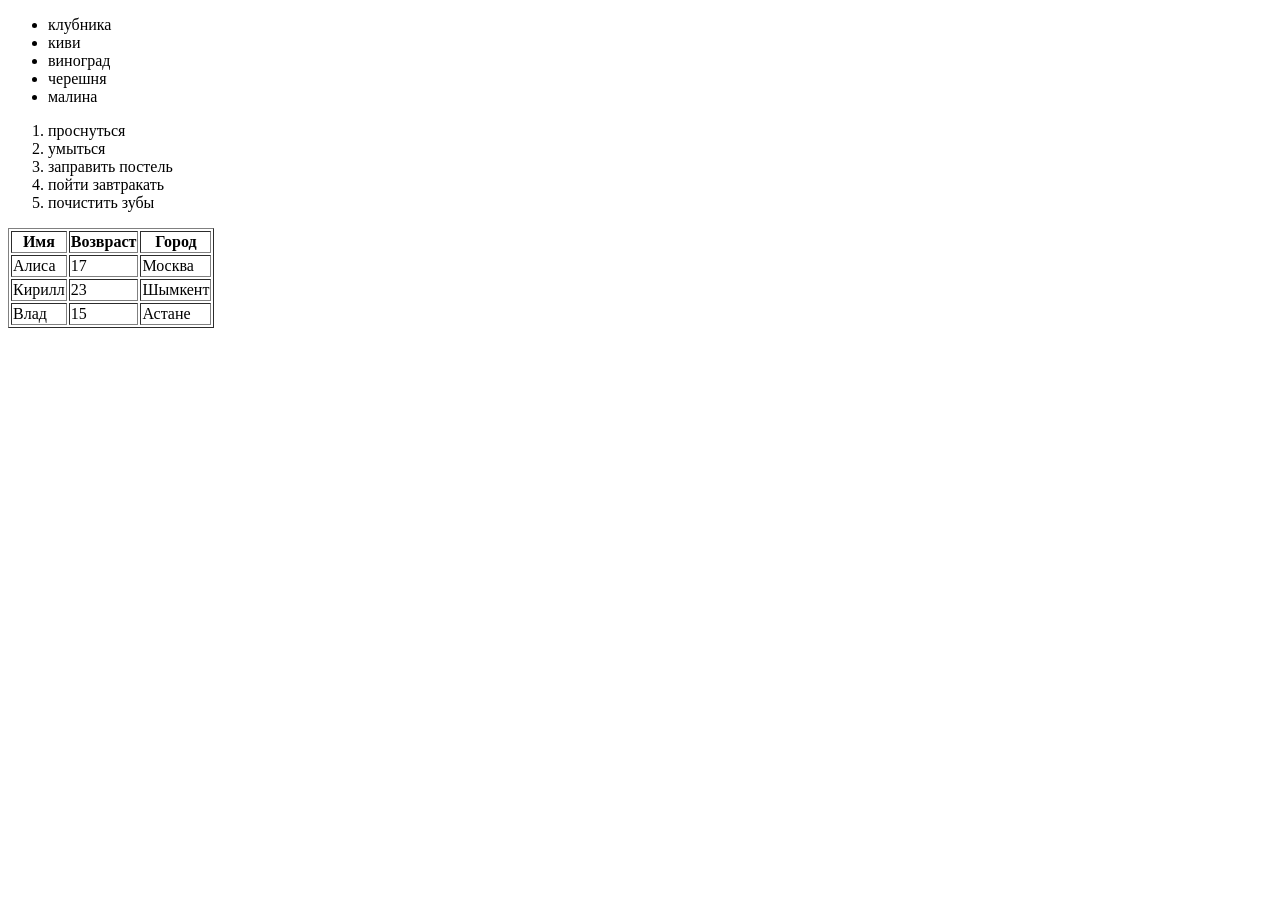
<file: lol.html>
<!DOCTYPE html>
<html lang="en">
<head>

    <title>Document</title>
</head>
<body>
    <ul>
        <li>клубника</li>
        <li>киви</li>
        <li>виноград</li>
        <li>черешня</li>
        <li>малина</li>
    </ul>

    <ol>
        <li>проснуться</li>
        <li>умыться</li>
        <li>заправить постель</li>       
        <li>пойти завтракать</li>
        <li>почистить зубы</li>
    </ol>

    <table border="1">
        <tr>
            <th>Имя</th>
            <th>Возвраст</th>
            <th>Город</th>
        </tr>
        <tr>
            <td>Алиса</td>
            <td>17</td>
            <td>Москва</td>
        </tr>
        <tr>
            <td>Кирилл</td>
            <td>23</td>
            <td>Шымкент</td>
        </tr>
        <tr>
            <td>Влад</td>
            <td>15</td>
            <td>Астане</td>
        </tr>
    </table>
</body>
</html>
</file>
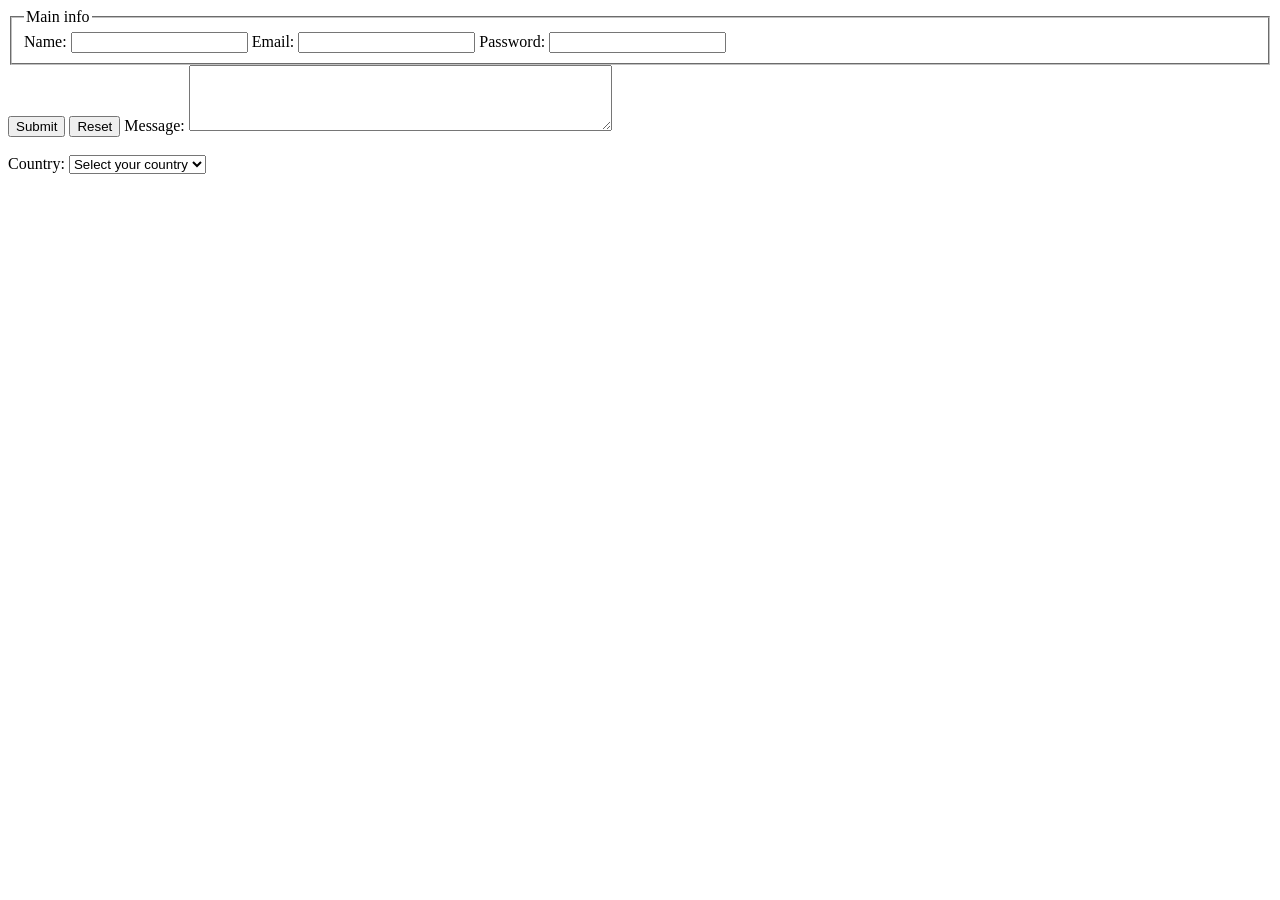
<file: qwerty.html>
<!DOCTYPE html>
<html lang="en">
<head>
   <meta charset="UTF-8">
   <meta name="viewport" content="width=device-width, initial-scale=1.0">
   <title>Form Elements</title>
</head>
<body>
   <form action="/submit" method="post">
       <fieldset>
           <legend>Main info</legend>
       <label for="name">Name:</label>
       <input type="text" id="name" name="name" required>
  

    <label for="email">Email:</label>
    <input type="email" id="email" name="email" required>


    <label for="password">Password:</label>
    <input type="password" id="password" name="password" required>
</fieldset>
    <button type="submit">Submit</button>
    <button type="reset">Reset</button>
    <label for="message">Message:</label>
    <textarea id="message" name="message" rows="4" cols="50"></textarea><br><br>

    <label for="country">Country:</label>
    <select id="country" name="country" required>
        <option value="">Select your country</option>
        <option value="us">United States</option>
        <option value="ca">Canada</option>
        <option value="uk">United Kingdom</option>
        <option value="au">Australia</option>
        <option value="kz">Kazakstan</option>
    </select>

   </form>
</body>
</html>
</file>
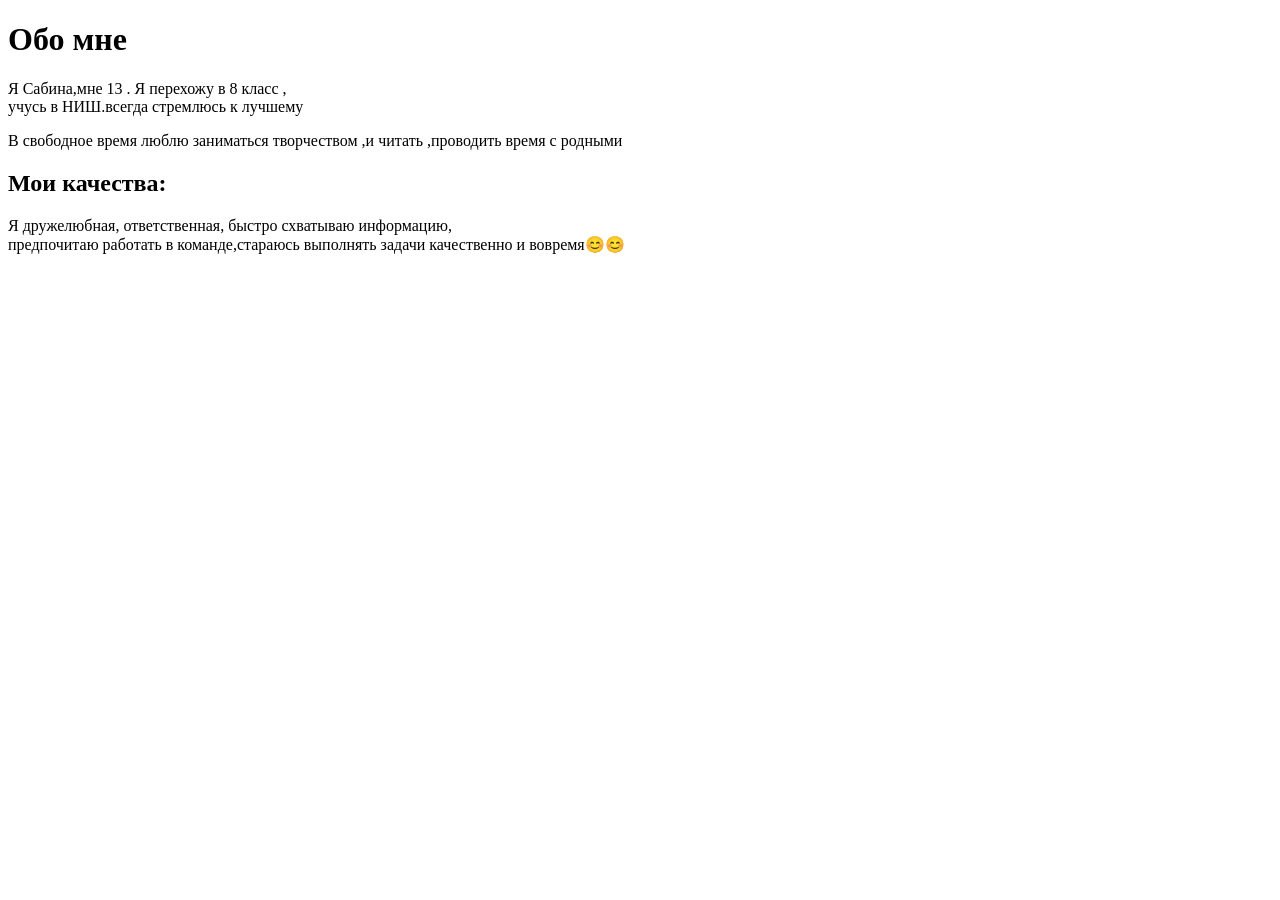
<file: projjectt/main.html>
<!DOCTYPE html>
<html lang="en">
<head>
   <meta charset="UTF-8">
   <meta name="viewport" content="width=device-width, initial-scale=1.0">
   <title>Resume</title> 
</head>
<body>
<h1> Обо мне </h1>
<p>Я Сабина,мне 13 . Я перехожу в 8 класс ,<br>учусь в НИШ.всегда стремлюсь к лучшему</p>
<p>В свободное время люблю заниматься творчеством ,и читать ,проводить время с родными</p>
<h2>Мои качества: </h2>
<p>Я дружелюбная, ответственная, быстро схватываю информацию,<br>предпочитаю работать в команде,стараюсь выполнять задачи качественно и вовремя😊😊 </p>
   
</body>
</html>
</file>
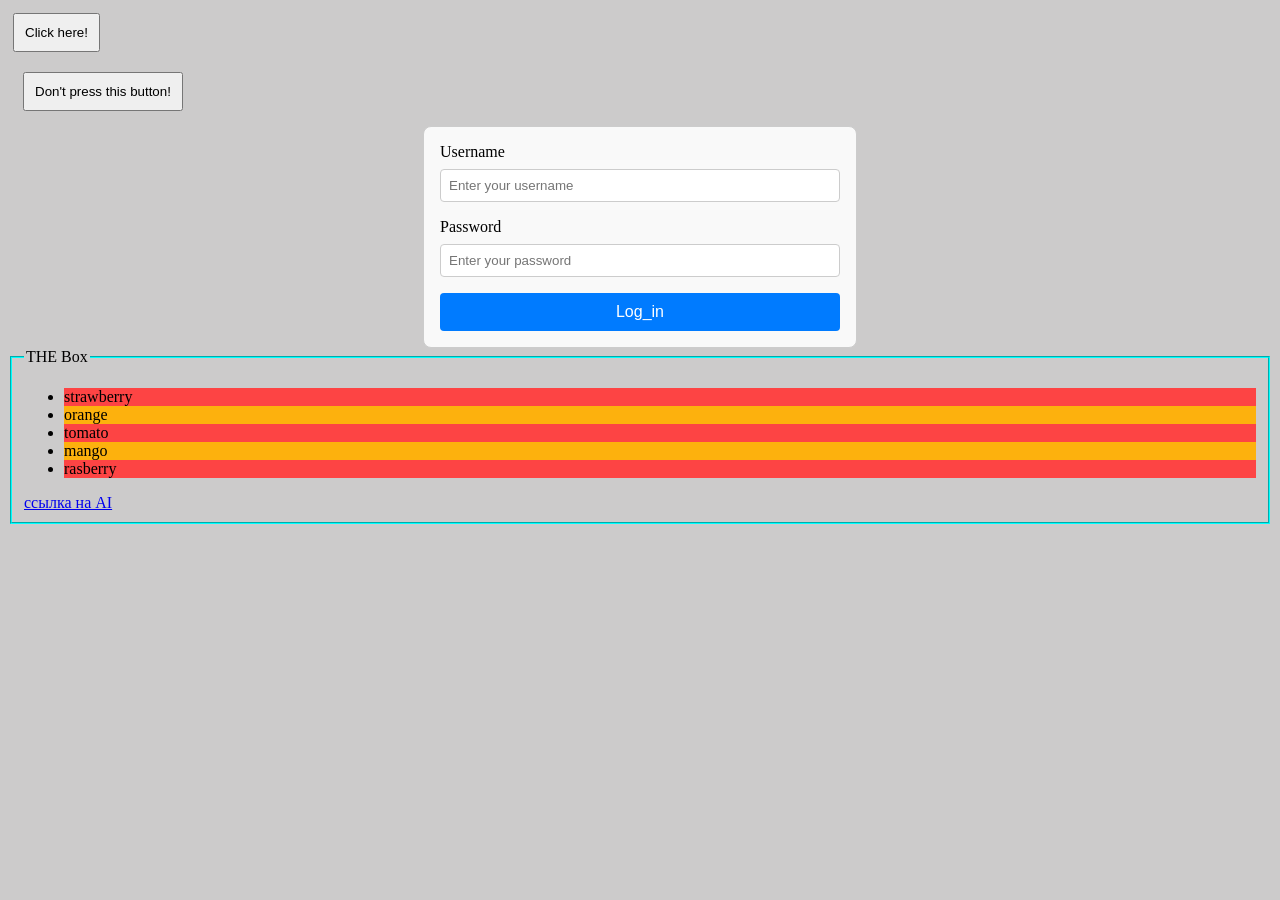
<file: Sabina/-.html>
<!DOCTYPE html>
<html lang="en">
<head>
    <meta charset="UTF-8">
    <meta http-equiv="X-UA-Compatible" content="IE=edge">
    <meta name="viewport" content="width=device-width, initial-scale=1.0">
    <title>Document</title>
    <link rel="stylesheet" href="+.css">
</head>
<body>
    <button class="button">Click here!</button>
    <button class="class">Don't press this button!</button>
    <form class="form">
        <label for="username" class="form__label">Username</label>
        <input type="text" id="username" class="form__input" placeholder="Enter your username">
       
        <label for="password" class="form__label">Password</label>
        <input type="password" id="password" class="form__input" placeholder="Enter your password">
       
        <button type="submit" class="form__button">Log_in</button>
    </form>
    <div>
        <fieldset class="box">
            <legend> THE Box</legend>
        <ul>
            <li class="list-item" >strawberry</li>
            <li class="list-item">orange</li>
            <li class="list-item">tomato</li>
            <li class="list-item">mango</li>
            <li class="list-item" >rasberry</li>
        </ul>
        <a class="link"href="https://gemini.google.com/" target="_blank">ссылка на AI</a>
        </fieldset>
    </div>
</body>
</html>
</file>
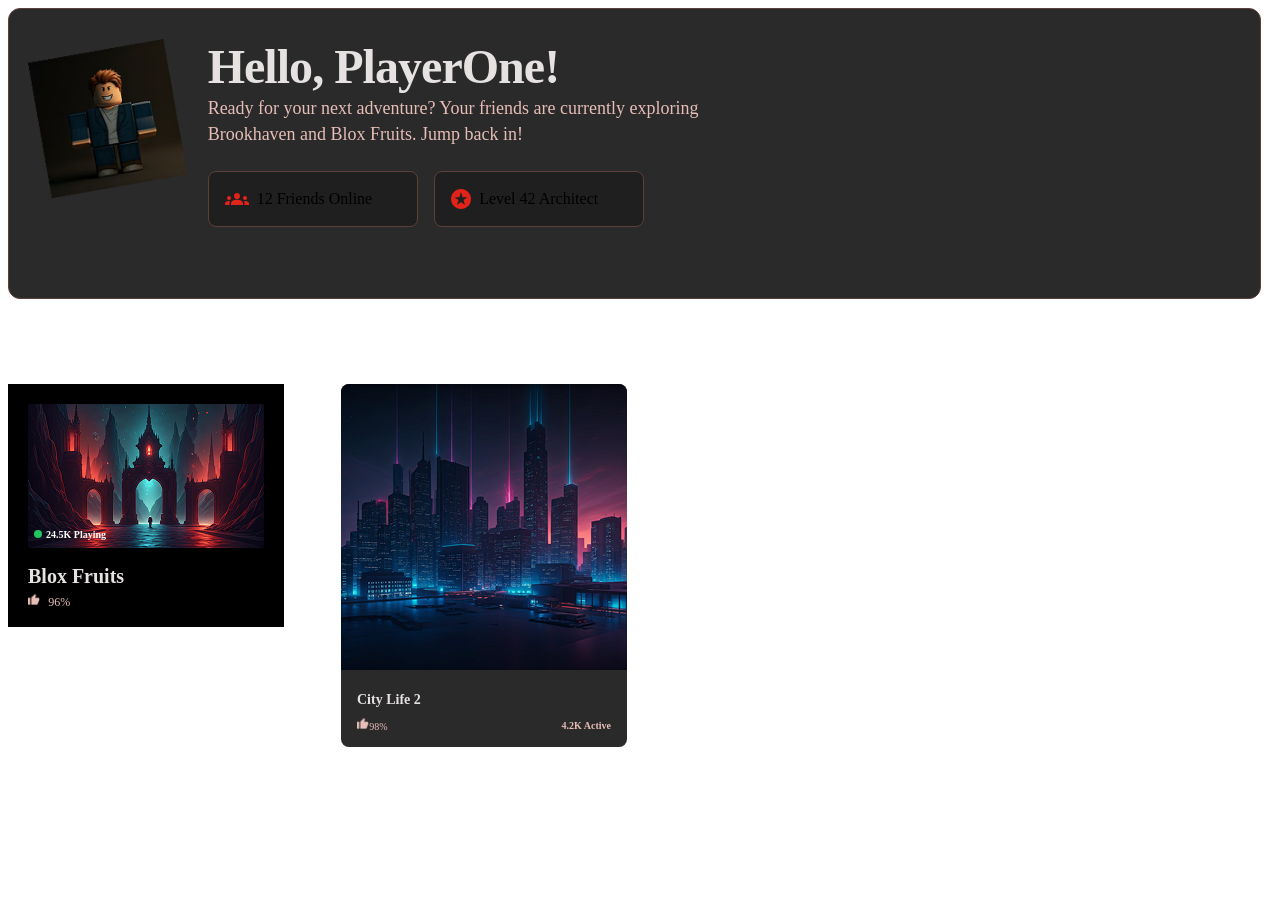
<file: Sabina/cards.html>
<!DOCTYPE html>
<html lang="en">

<head>
    <meta charset="UTF-8">
    <meta name="viewport" content="width=device-width, initial-scale=1.0">
    <title>Cards</title>
    <link rel="stylesheet" href="styling.css" />
</head>

<body>
    <!--card 1-->
    <div class="card">
        <img class="Avatar" src="./pictures/Large avatar profile.png" alt="AvatarProfile" width="160.01" height="160">
        <div class="badge">
            <div class="title">Hello, PlayerOne!</div>
            <div class="text">Ready for your next adventure? Your friends are currently exploring
                Brookhaven and Blox Fruits. Jump back in!</div>
            <div class="bottons">
                <div class="btn1">
                    <img src="./pictures/Icon (4).svg" alt="Logo" width="24" height="12">
                    <div>12 Friends Online</div>
                </div>
                <div class="btn2">
                    <img src="./pictures/Icon (5).svg" alt="Logo" width="20" height="20">
                    <div>Level 42 Architect</div>
                </div>
            </div>
        </div>
    </div>
    <div class="div2">
        <!--card 2-->
        <div class="card2">
            <div class="div">
                <img class="picture"
                    src="./pictures/BigImage(1).png"
                    alt="BackroundPicture" width="236" height="144">
                <div class="box">
                    <img class="image" src="./pictures/Background.svg" alt="BackroundImage" width="8" height="8">
                    <div class="text1">24.5K Playing</div>
                </div>
            </div>
            <div class="box2">
                <div class="text2">Blox Fruits</div>
                <div class="percents"><img class="image" src="./pictures/Icon.png" alt="Icon" width="12.25" height="11.67">96%</div>
            </div>
        </div>
        <!--card 3-->
        <div class="card3">
            <div class="container">
                <div class="div1">
                    <img class="picture2"
                        src="./pictures/BigImage(2).png"
                        alt="BackroundPicture" width="286" height="286">
                </div>

                <div class="title1">City Life 2</div>
                <div class="Iconic">
                    <div class="percents2"><img class="Icon2" src="./pictures/Icon.png" alt="Icon" width="12.25" height="11.67">98%</div>
                    <div class="text3">4.2K Active</div>
                </div>
            </div>
        </div>
    </div>
</body>

</html>
</file>
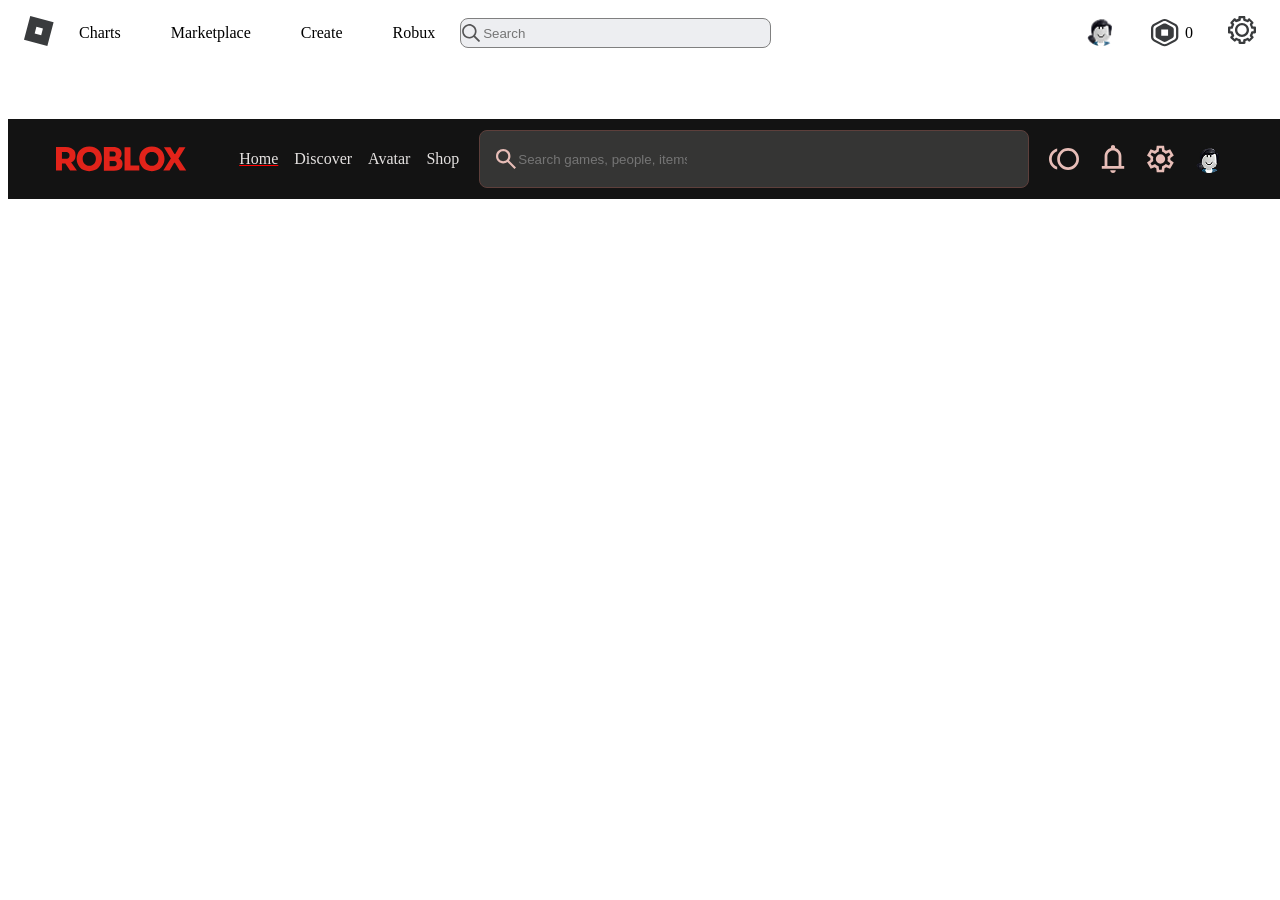
<file: Sabina/document.html>
<!DOCTYPE html>
<html lang="en">

<head>
    <meta charset="UTF-8">
    <meta name="viewport" content="width=device-width, initial-scale=1.0">
    <title>Document</title>
    <link rel="stylesheet" href="styles.css" />
</head>

<body>
    <header>
        <div class="header-block">
            <div class="container">
                <img src="./headers/image (1).svg" alt="Logo" width="30" height="30">
            </div>
                <nav class="nav">
                    <a href="#">Charts</a>
                    <a href="#">Marketplace</a>
                    <a href="#">Create</a>
                    <a href="#">Robux</a>
                </nav>
            <div class="search">
                <img class="search-logo" src="./headers/Image.svg" alt="Logo" width="20" height="20">
                <input type="text" placeholder="Search">
            </div>
        </div>
         <div class="container2">
            <img class="search-logo" src="./headers/noFilter 1.png" alt="Logo" width="30" height="30">
           <div class="Robux"> <img class="search-logo" src="./headers/robux_28_light.svg" alt="Logo" width="28" height="28">0 </div>
            <img class="search-logo" src="./headers/settings_1_.svg" alt="Logo" width="28" height="28">
        </div>
    </header>
    <header class="header2">
        <div class="header-block2">
        <div class="container3" >
            <img src="./headers/Text.svg" alt="Logo" width="131.2" height="40">
        </div>
       <nav class="nav2">
                    <a href="#" class="active">Home</a>
                    <a href="#">Discover</a>
                    <a href="#">Avatar</a>
                    <a href="#">Shop</a>
                </nav>
                 <div class="search2">
                <img class="search-logo" src="./headers/Icon.svg" alt="Logo" width="20" height="20">
                <input type="text" placeholder="Search games, people, items...">
            </div>   
         <div class="container4">
            <img class="search-logo" src="./headers/Icon (1).svg" alt="Logo" width="30" height="30">
           <img class="search-logo" src="./headers/Icon (2).svg" alt="Logo" width="28" height="28">
            <img class="search-logo" src="./headers/Icon (3).svg" alt="Logo" width="28" height="28">
             <img class="search-logo" src="./headers/noFilter 1.png" alt="Logo" width="28" height="28">
        </div>    
    </div>
    </header>
</body>

</html>
</file>
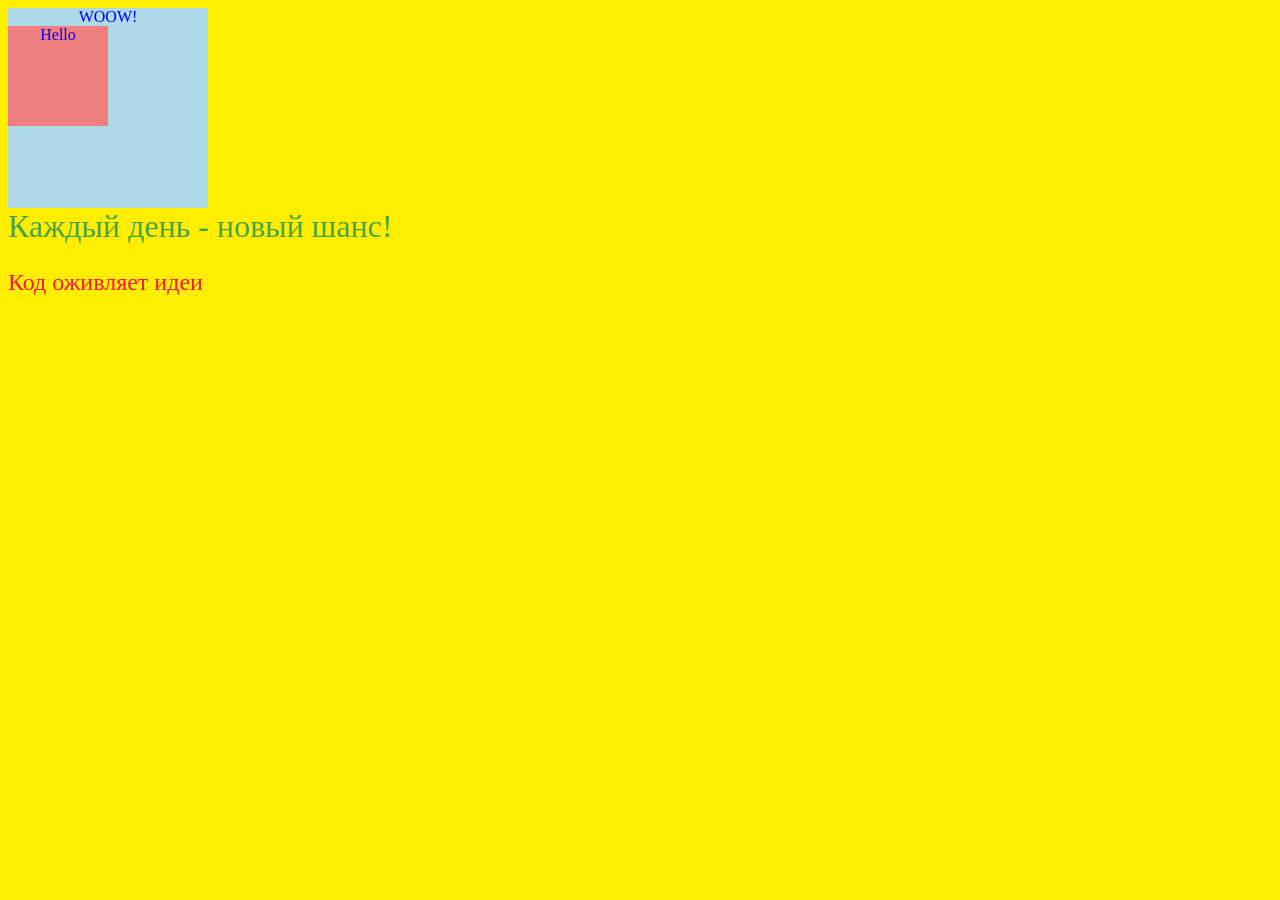
<file: Sabina/echo.html>
<!DOCTYPE html>
<html lang="en">

<head>
    <meta charset="UTF-8">
    <meta http-equiv="X-UA-Compatible" content="IE=edge">
    <meta name="viewport" content="width=device-width, initial-scale=1.0">
    <title>Document</title>
    <link rel="stylesheet" href="glow.css">
</head>

<body>
    <div class="box">WOOW!
        <div class="box1"> Hello </div>
    </div>
    <div class="text">Каждый день - новый шанс!
        <p class="text1">Код оживляет идеи</p>
    </div>
    <div class="XD"></div>
</body>

</html>
</file>
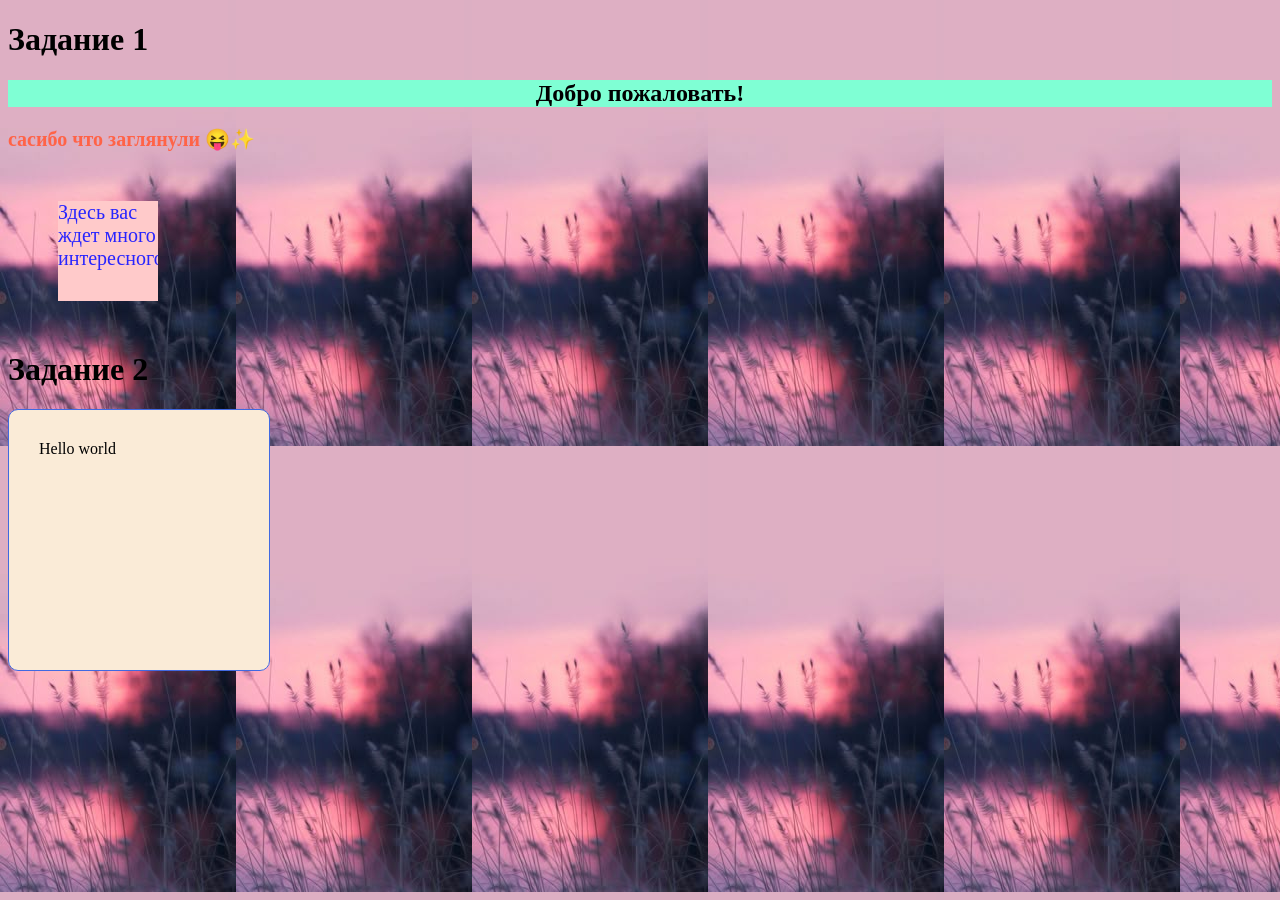
<file: Sabina/exe.html>
<!DOCTYPE html>
<html lang="en">
<head>
    <meta charset="UTF-8">
    <meta http-equiv="X-UA-Compatible" content="IE=edge">
    <meta name="viewport" content="width=device-width, initial-scale=1.0">
    <title>Document</title>
    <link rel="stylesheet"href="style.css" >
</head>
<body>
    <h1>Задание 1</h1>
    <h2>Добро пожаловать!</h2>
    <p1>сасибо что заглянули 😝✨ </p1><br>
    <p>Здесь вас ждет много интересного</p>
    <h1>Задание 2</h1>
    <div>Hello world</div>

</body>
</html>
</file>
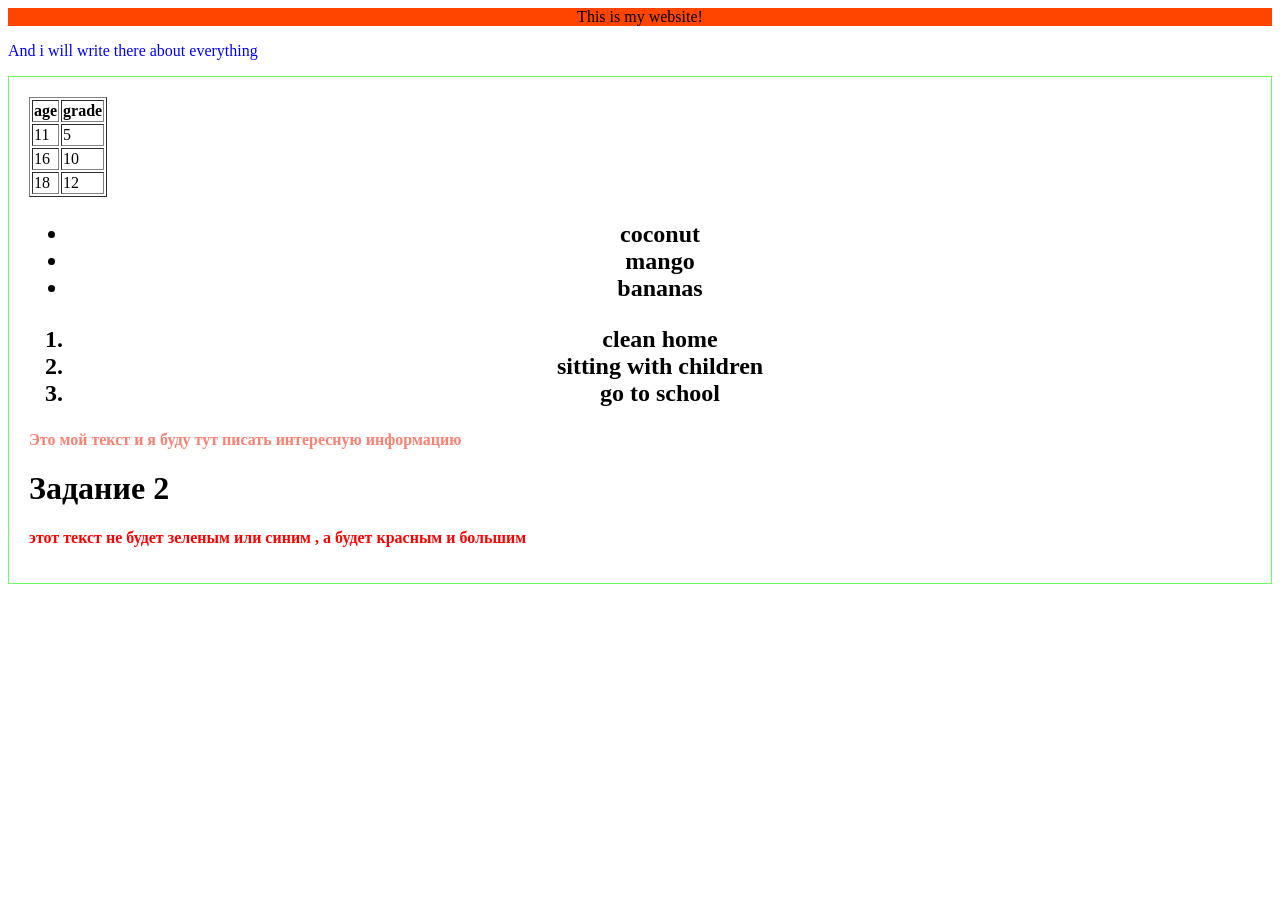
<file: Sabina/jkl.html>
<!DOCTYPE html>
<html lang="en">
<head>
    <meta charset="UTF-8">
    <meta name="viewport" content="width=device-width, initial-scale=1.0">
    <title>Document</title>
    <link rel="stylesheet" href="selection.css">
</head>
<body>
    <div id="header">This is my website! </div>
    <p>
        And i will write there about everything 
    </p>
    
        <div class="container">
            <table border="1">
                <tr>
                    <th>age</th>
                    <th>grade</th>
                </tr>
                <tr>
                    <td>11</td>
                    <td>5</td>
                </tr>
                <tr>
                    <td>16</td>
                    <td>10</td>
                </tr>
                <tr>
                    <td>18</td>
                    <td>12</td>
                </tr>
            </table>
         
     
        <h1 class="title">
             <ul>
                <li>coconut</li>
                <li>mango</li>
                <li>bananas</li>
            </ul>
            <ol>
                <li>clean home</li>
                <li>sitting with children</li>
                <li>go to school</li>
            </ol>
        </h1>
        <p class="highlight">Это мой текст и я буду тут писать интересную информацию </p>
        <h1>Задание 2</h1>
        <p id="ideaa" class="shine">этот текст не будет зеленым или синим , а будет красным и большим</p>
        </div>

     
     
</body>
</html>
</file>
<file: Sabina/+.css>
.button{
    margin: 5px;
    padding: 10px;
}
.button:hover {
    background-color: #0056b3;
    color:white
 }
 .class {
    margin:15px;
    padding: 10px;
     display:block;
 }
.class:active {
    background-color: red;
    color:gray
}
.form {
    max-width: 400px;
    margin: 0 auto;
    padding: 16px;
    border: 1px solid #ccc;
    border-radius: 8px;
    background-color: #f9f9f9;
 }
 
 .form__label {
    display: block;
    margin-bottom: 8px;
 }
 .form__input {
    width: 100%;
    padding: 8px;
    margin-bottom: 16px;
    border: 1px solid #ccc;
    border-radius: 4px;
    box-sizing: border-box;
 }
 
 .form__input:focus {
    border-color: #007bff;
    box-shadow: 0 0 5px rgba(0, 123, 255, 0.5);
 }
 .form__button {
    width: 100%;
    padding: 10px;
    border: none;
    border-radius: 4px;
    background-color: #007bff;
    color: #fff;
    font-size: 16px;
    cursor: pointer;
    transition: background-color 0.3s;
 }
 
 .form__button:hover {
    background-color: #0056b3;
    color:white;
 }
 
 .form__button:active {
    background-color: rgb(196, 255, 142);
    color:rgb(52, 126, 131)
 }
 .list-item:nth-child(odd) {
    background-color: #fd4444;
 }
 
 .list-item:nth-child(even) {
    background-color: #fdb10d;
 }
body{
     background-color: rgb(204, 203, 203);
 }
 .list-item:first-child:hover {
    font-weight: bold;
    background-color: rgb(248, 172, 121);
 }
 .list-item:last-child:active {
    font-weight:bolder ;
    color: #62c73a;
 }
.div {
    background-color: antiquewhite;
}

.link:hover {
    background-color: #ff9d9d;
    color:rgb(219, 218, 218)
}
.box {
    border-color: aqua;
}
</file>
<file: Sabina/styling.css>
.card {
    display: flex;
    width: 1200px;
    height: 228px;
    border: 1px solid #5D3F3B;
    border-radius: 12px;
    background-color: #2A2A2A;

    gap: 19.32px;
    padding-top: 30.32px;
    padding-right: 32px;
    padding-bottom: 30.32px;
    padding-left: 19.32px;
    margin-bottom: 85px;
}
.Avatar {
    border-radius: 16px;
    rotate: 10;
}
.title {
    display: flex;
    font-weight: 800;
    font-size: 48px;
    line-height: 56px;
    letter-spacing: -0.96px;
    vertical-align: middle;
    width: 942px;
    height: 56px;
    color: #E5E2E1;
}
.text {
    display: flex;
    font-weight: 400;
    font-size: 18px;
    line-height: 26px;
    letter-spacing: 0px;
    vertical-align: middle;
    width: 544.38px;
    height: 52px;
    color: #E7BDB7;
}
.btn1 {
        
    display: flex;
    width: 176.51px;
    height: 38px;
    border: 1px solid #5D3F3B;
    border-radius: 8px;
    background-color: #201F1F;

    align-items: center;
    gap: 8px;
    padding-top: 8px;
    padding-right: 16px;
    padding-bottom: 8px;
    padding-left: 16px;
    margin-bottom: 34px;
}
.btn2 {
        
    display: flex;
    width: 175.91px;
    height: 38px;
    border: 1px solid #5D3F3B;
    border-radius: 8px;
    background-color: #201F1F;

    align-items: center;
    gap: 8px;
    padding-top: 8px;
    padding-right: 16px;
    padding-bottom: 8px;
    padding-left: 16px;
    margin-bottom: 34px;
}
.bottons {
    display: flex;
    gap: 16px;
    margin-top: 24px;
    width: 942px;
    height: 54px;
}
.card2 {
    width: 256px;
    height: 223px;
    padding: 10px;
    display: flex;
    gap: 4px;
    background-color: #000000;
    flex-direction: column;
    
}
.picture {
    display: flex;
    padding: 10px;
    gap: 4px;
    border-radius: 12px;
}
.div {
    position: relative;
}
.box {
    width: 88.44px;
    height: 23px;
    border-radius: 4px;
    display: flex;
    gap: 4px;
    position: absolute;
    bottom: 12px;
    left: 16px;
    align-items: center;
}
.text1 {
    font-weight: 700;
    font-size: 10px;
    line-height: 15px;
    color: #FFFFFF;
}
.text2 {
    width: 236px;
    height: 28px;
    font-weight: 600;
    font-size: 20px;
    line-height: 28px;
    color: #E5E2E1;
}
.percents {
    color: #E7BDB7;
    font-weight: 500;
    font-size: 12px;
    line-height: 16px;
    display: flex;
    gap: 8px;
    width: 236px;
    margin-top: 4px;
    margin-left: 10px;
    margin-right: 10px;
    margin-bottom: 9px;
}
.box2 {
    display: flex;
    align-items: center;
    bottom: 9px;
    left: 10px;
    flex-direction: column;

}
.picture2 {
     border-top-left-radius: 8px;
    border-top-right-radius: 8px;
}
.container {
    background-color: #2A2A2A;
    width: 286px;
    height: 363px;
    gap: 8px;
    border-radius: 8px;
}
.title1 {
    color: #E5E2E1;
    font-weight: 600;
    font-style: SamiBold;
    font-size: 14px;
    line-height: 20px;
    letter-spacing: 0px;
    width: 254px;
    margin-top: 16px;
    margin-left: 16px;
}
.text3{
    color: #E7BDB7;
    font-weight:700;
    font-style:SemiBold;
    font-size:10px;
    line-height:15px;
    letter-spacing:0px;
}
.percents2 {
    color: #E7BDB7;
    font-weight: 400;
    font-style:Regular;
    font-size:10px;
    line-height:15px;
    letter-spacing:0px;
}
.div2 {
    display: flex;
    gap:57px;
}
.Iconic {
    display: flex;
    justify-content:space-between;
    gap: 169.77px;
    width: 254px;
    margin-top: 8px;
    margin-bottom: 16px;
    margin-left: 16px;
    margin-right: 16px;
}
</file>
<file: Sabina/styles.css>
header{
    display: flex;
    justify-content: space-between;
    padding: 8px 16px;
    box-sizing: border-box;
}
.container {
 background-color: #FFFFFF;   
}
.search {
    width: 309px;
    height: 28px;
    border: 1px solid gray;
    border-radius: 8px;
    display: flex ;
    align-items: center;
    background-color: #EDEEF1;

}
input{
    outline: none;
    border: none;
    background: none;
}
.header-block {
    display: flex;
    align-items:center ;
    gap: 25px;
   
}
.nav {
    display: flex;
    gap: 50px;
}

.nav a {
    text-decoration: none;
    color:black
}
.nav a:hover {
    font-size: 17px;
    color:gray;
}

.container2 {
    display: flex;
    gap: 35px;
   
}
.Robux {
    display: flex;
    align-items:center ;
    gap: 6px;
}
.header2{
    display: flex;
    margin-top: 61px;
    width: 1280px;
     background-color: #131313;
}
.container3 {
    padding: 12px 32px;
    height: 64px;
    display: flex;
    align-items: center;
    box-sizing: border-box;
}
.nav2 {
    display: flex;
    gap: 16px;
}
.nav2 .active{


    text-decoration: underline rgb(255, 0, 0);

}
.nav2 a {
    text-decoration: none;
    color:#E5E2E1
}
.nav2 a:hover {
    text-decoration: underline rgb(255, 236, 236);
}
.header-block2 {
   
    display: flex;
    align-items:center ;
    gap: 20px
}
.search2 {
    padding: 14px 16px;
     width: 550px;
    height: 58px;
    border: 1px solid #5D3F3B;
    border-radius: 8px;
    display: flex ;
    align-items: center;
    background-color: #353534;
    box-sizing: border-box;
}
.container4 {
     display: flex;
    gap: 20px;
     align-items:center ;
   
}
</file>
<file: Sabina/glow.css>
.box1 {
    width: 50%;
    height: 50%;
    background-color: lightcoral;
    text-align:center;
    
 }
 .box {
    width: 200px;
    height: 200px;
    background-color: lightblue;
    text-align:center;
    color: blue;
 }   
.text1 {
    font-size:1.5rem ;
    color: rgb(245 24 67);
}  
.text {
    font-size:2em;
    color : rgba(24, 145, 89, 0.8)
}
 body{
  background-color: #ffee00;  
}
</file>
<file: Sabina/style.css>
h2 {
    background-color: aquamarine;
    text-align :center
}
p1 {
    color: tomato;
    font-weight: bold;
    font-size: 20px;   
 } 
 p{
    color:rgb(40, 36, 255);
    margin : 50px;
    width: 100px;
   height: 100px;
   background-color: rgb(255, 202, 202);
   font-size: 20px;
   overflow: scroll; 
 }
 div{
    background-color :antiquewhite;
    width: 200px;
   height: 200px;
   border: 1px solid royalblue;
   border-radius: 10px;
   padding: 30px ;
 }
 body {
    background-image: url('background.jpg');
 }
</file>
<file: Sabina/selection.css>
#header {
    background-color: orangered;
    text-align: center;
}
 
.container {
        padding: 20px;
        border: 1px solid rgb(113, 248, 101);
         }
.title {
        font-size: 24px;
        text-align: center;
         }
.highlight {
        color: salmon;
        font-weight: bold;
         }
p {
    color: rgb(132, 180, 182);
    font-size: 16px;
         }
   p {
    color: blue;
    font-weight: normal;
   }    
   .shine {
    color: green;
    font-weight: bold;
   }  
   #ideaa {
    color: red;
    font-weight:20px;
   }
</file>
